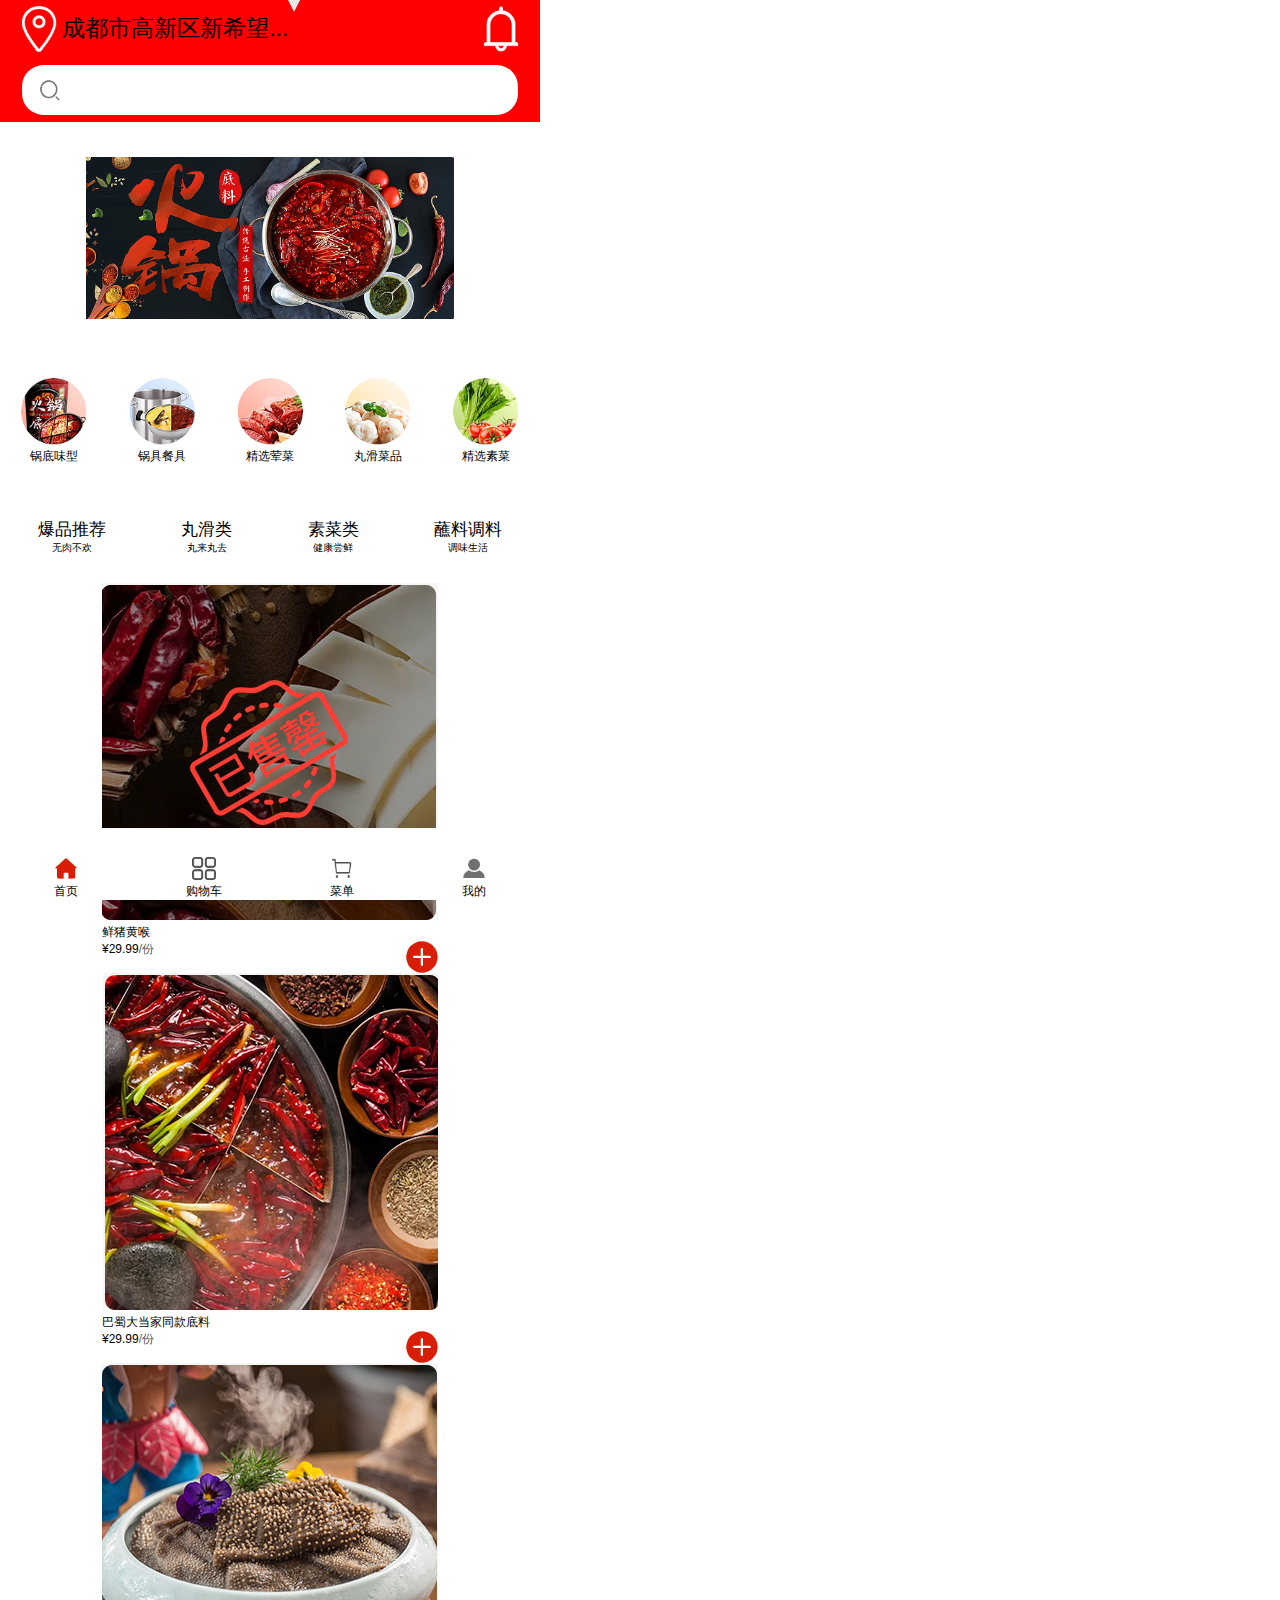
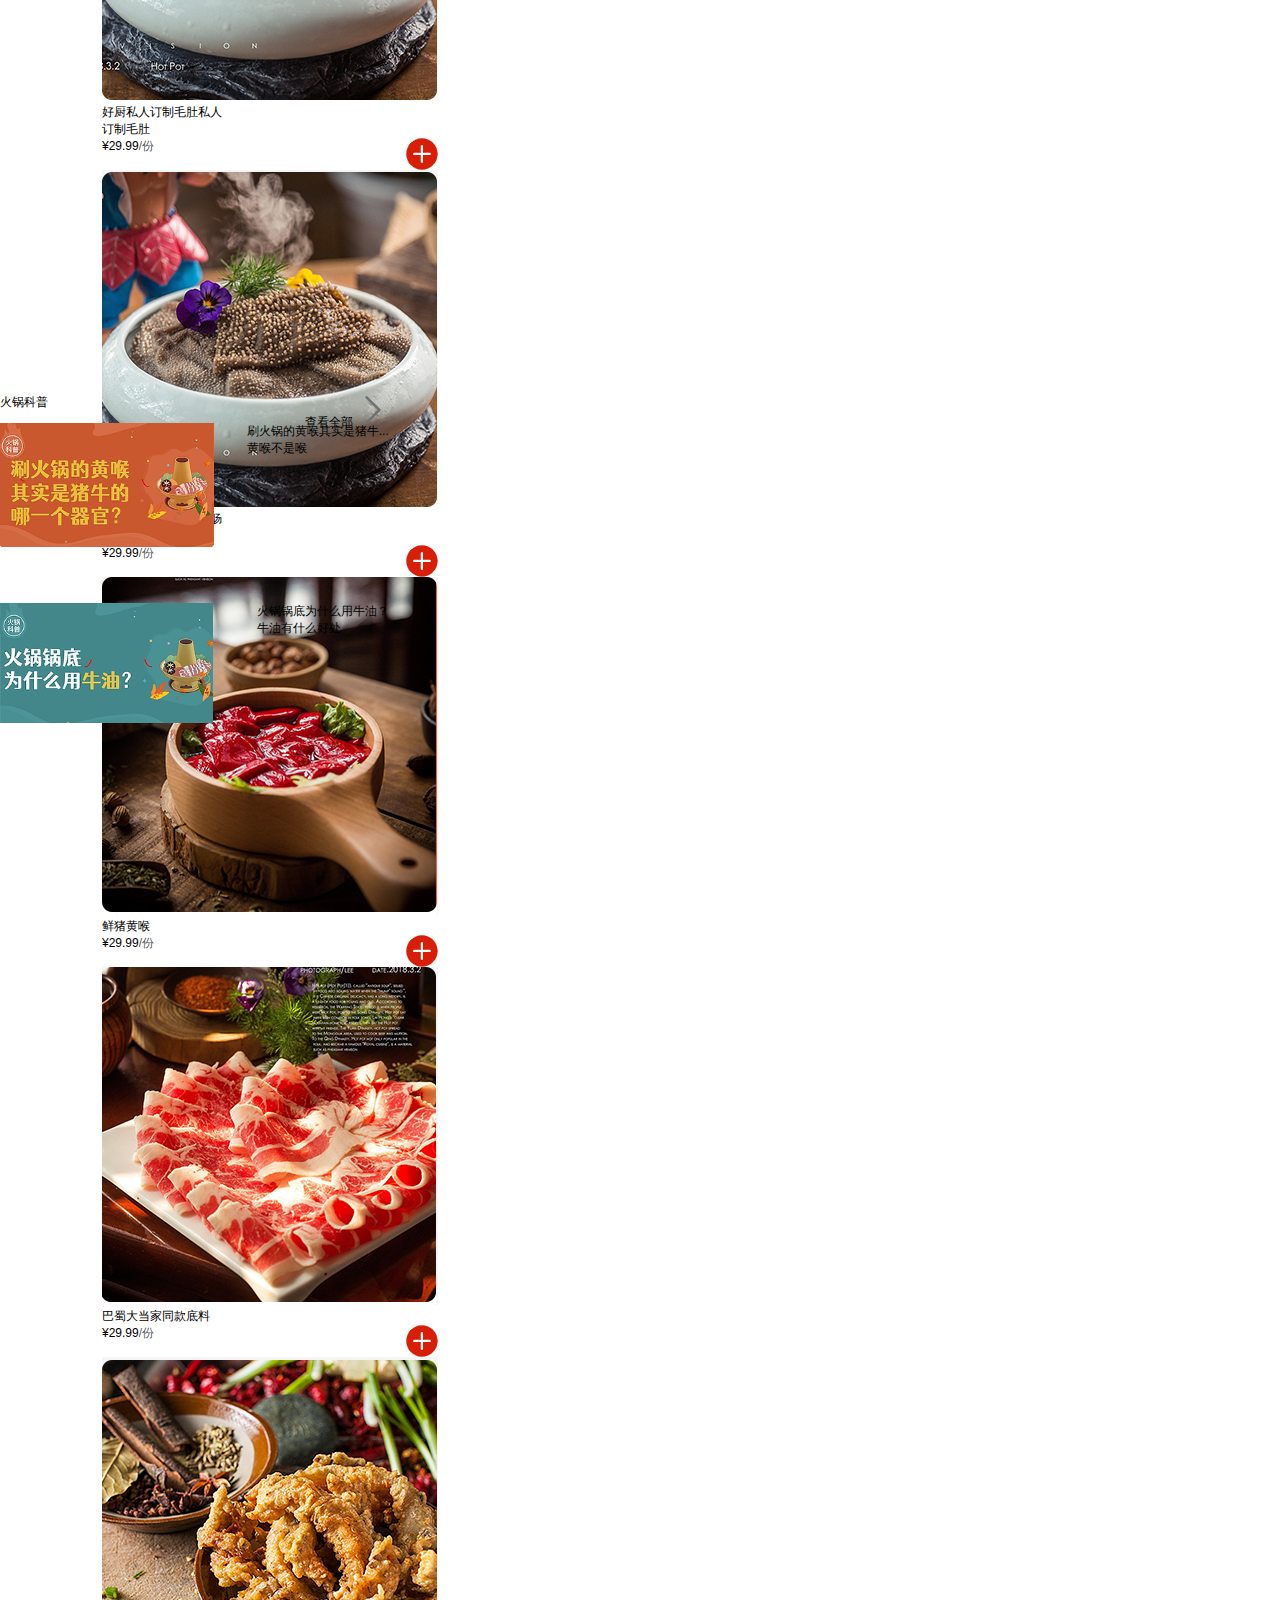
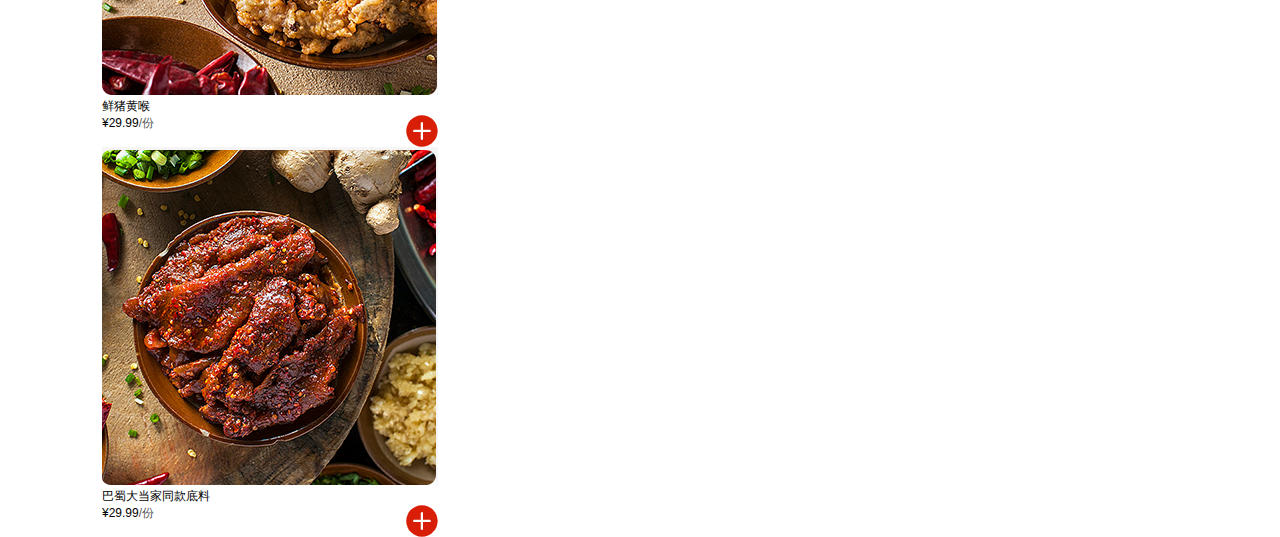
<file: index.html>
<!DOCTYPE html>
<html lang="en">
<head>
    <meta charset="UTF-8">
    <meta http-equiv="X-UA-Compatible" content="IE=edge">
    <!-- <meta name="viewport" content="width=device-width, initial-scale=1.0"> -->
    <title>首页</title>
    <link rel="stylesheet" href="page1.css">
    <!-- <script src="http://g.tbcdn.cn/mtb/lib-flexible/0.3.4/??flexible_css.js,flexible.js"></script> -->
    <script src="g.tbcdn.js"></script>
</head>
<body>
    <!-- <header>
        <div class="signal">
            <img class="signal-img1" src="images/diandian.png" alt="">
            <img class="signal-img2" src="images/wifi.png" alt="">
        </div>
        <div class="time">8:16PM</div>
        <div class="battery">
            <img src="images/bluetooth.png" alt="">
            50%
            <img src="images/elec.png" alt="">
        </div>
    </header> -->
    <!-- <div class="message">

    </div> -->
    <header class="message">
        <div class="left">
            <img src="images/place.png" alt="">
            <div class="placeName">
                成都市高新区新希望...
                <img src="images/dao.png" alt="">
            </div>
        </div>
        <div class="right">
            <img src="images/notice.png" alt="">
        </div>
    </header>
    <div class="search">
        <div class="searchbox">
            <img src="images/search.png" alt="">
        </div>
    </div>
    <div class="slider">
        <img src="images/huoguo.png" alt="">
    </div>
    <div class="navigator">
        <div>
            <img src="images/guodi.png" alt="">
            <br>
            锅底味型
        </div>
        <div>
            <img src="images/guoju.png" alt="">
            <br>
            锅具餐具
        </div>
        <div>
            <img src="images/huncai.png" alt="">
            <br>
            精选荤菜
        </div>
        <div>
            <img src="images/wanhua.png" alt="">
            <br>
            丸滑菜品
        </div>
        <div>
            <img src="images/sucai.png" alt="">
            <br>
            精选素菜
        </div>
    </div>
    <div class="recommend">
        <div class="child firstChild">
            <h2 class="h1">爆品推荐</h2>
            <div class="d1">无肉不欢</div>
        </div>
        <div class="child">
            <h2>丸滑类</h2>
            <div>丸来丸去</div>
        </div>
        <div class="child">
            <h2>素菜类</h2>
            <div>健康尝鲜</div>
        </div>
        <div class="child">
            <h2>蘸料调料</h2>
            <div>调味生活</div>
        </div>
    </div>
    <div class="content">
        <div>
            <img src="images/noleft.png" alt="">
            <div>鲜猪黄喉</div>
            <div class="price">
                ¥29.99<em>/份</em>
                <img src="images/plus.png" alt="">
            </div>
        </div>
        <div>
            <img src="images/gezi.png" alt="">
            <div>巴蜀大当家同款底料</div>
            <div class="price">
                ¥29.99<em>/份</em>
                <img src="images/plus.png" alt="">
            </div>
        </div>
        <div>
            <img src="images/maodu.png" alt="">
            <div>好厨私人订制毛肚私人<br>订制毛肚</div>
            <div class="price">
                ¥29.99<em>/份</em>
                <img src="images/plus.png" alt="">
            </div>
        </div>
        <div>
            <img src="images/maodu.png" alt="">
            <div>广味小香肠广味小香肠<br>广味小香肠</div>
            <div class="price">
                ¥29.99<em>/份</em>
                <img src="images/plus.png" alt="">
            </div>
        </div>
        <div>
            <img src="images/hong.png" alt="">
            <div>鲜猪黄喉</div>
            <div class="price">
                ¥29.99<em>/份</em>
                <img src="images/plus.png" alt="">
            </div>
        </div>
        <div>
            <img src="images/feiniu.png" alt="">
            <div>巴蜀大当家同款底料</div>
            <div class="price">
                ¥29.99<em>/份</em>
                <img src="images/plus.png" alt="">
            </div>
        </div>
        <div>
            <img src="images/surou.png" alt="">
            <div>鲜猪黄喉</div>
            <div class="price">
                ¥29.99<em>/份</em>
                <img src="images/plus.png" alt="">
            </div>
        </div>
        <div>
            <img src="images/latiao.png" alt="">
            <div>巴蜀大当家同款底料</div>
            <div class="price">
                ¥29.99<em>/份</em>
                <img src="images/plus.png" alt="">
            </div>
        </div>
    </div>
    <div class="kepu">
        <div class="head">
            <div class="head-left">火锅科普</div>
            <div class="head-right">
                查看全部
                <img src="images/youjian.png" alt="">
            </div>
        </div>
        <div class="question">
            <img class="qiguan" src="images/qiguan.png" alt="">
            <div>
                刷火锅的黄喉其实是猪牛...
                <br>
                黄喉不是喉
            </div>
        </div>
        <div class="question">
            <img class="niuyou" src="images/niuyou.png" alt="">
            <div>
                火锅锅底为什么用牛油？
                <br>
                牛油有什么好处
            </div>
        </div>
    </div>
    <footer>
        <div>
            <img src="images/shouye.png" alt="">
            <br>
            首页
        </div>
        <div>
            <img src="images/caidan.png" alt="">
            <br>
            购物车
        </div>
        <div>
            <img src="images/gwc.png" alt="">
            <br>
            菜单
        </div>
        <div>
            <img src="images/my.png" alt="">
            <br>
            我的
        </div>
    </footer>

</body>
</html>
</file>
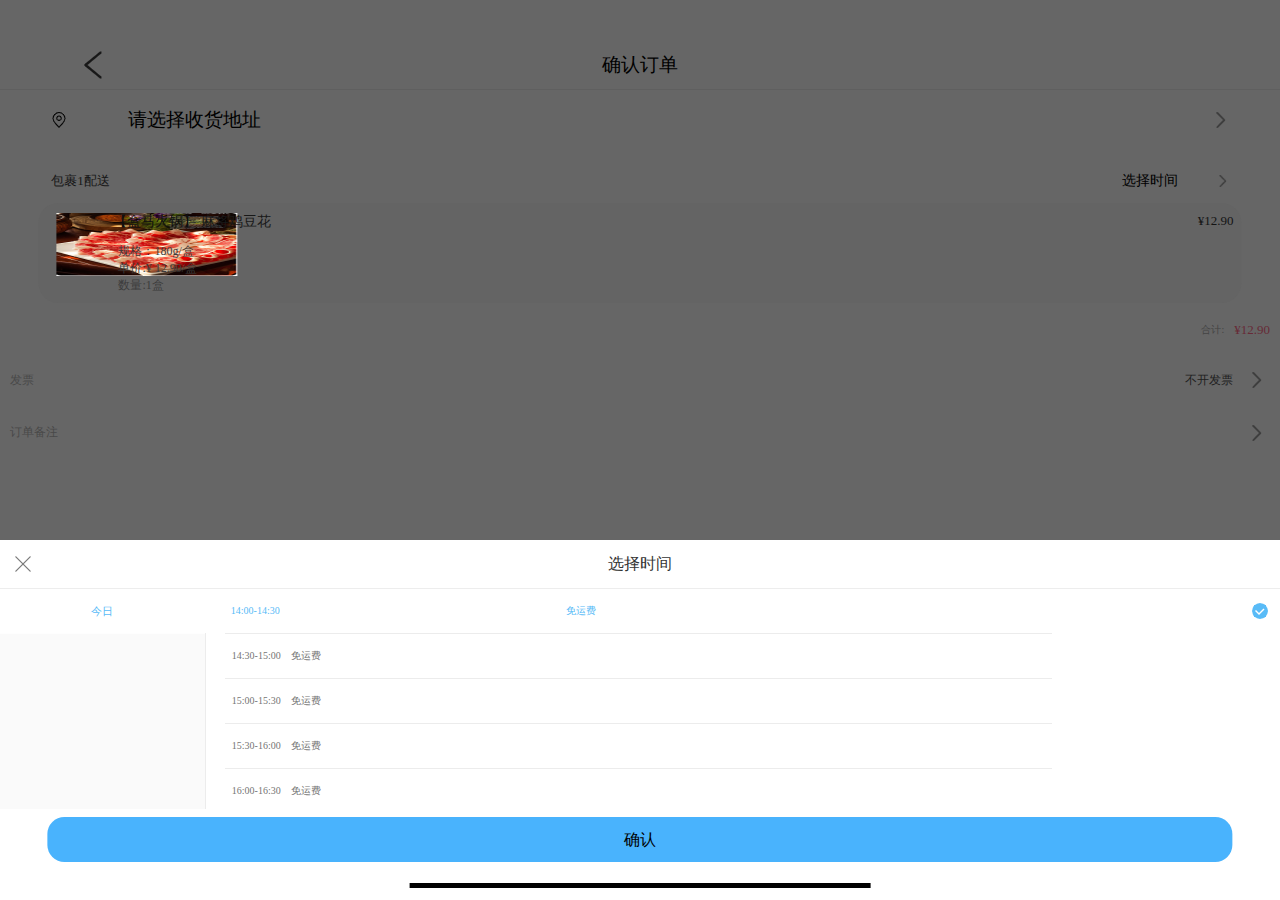
<file: dingdan.html>
<!DOCTYPE html>
<html lang="en">
<head>
    <meta charset="UTF-8">
    <meta http-equiv="X-UA-Compatible" content="IE=edge">
    <meta name="viewport" content="width=device-width, initial-scale=1.0, user-scalable=no,maximum-scale=1.0,minimum-scale=1.0">
    <title>Document</title>
    <link rel="stylesheet" href="dingdan.css">
</head>
<body>
    <!-- 头部 -->
    <header></header>

    <!-- 确认 -->
    <div class="queren">
        <img src="img5/zuojian.png" alt="">
        <span>确认订单</span>
    </div>

    <!-- 选择地址 -->
    <div class="dizhi">
        <img class="imleft" src="img5/didian.png" alt="">
        <span>请选择收货地址</span>
        <img class="imright" src="img5/youjian.png" alt="">
    </div>

    <!-- 配送 -->
    <div class="peisong">
        <div class="baoguo">
            <span class="one">包裹1配送</span>
            <span class="time">选择时间</span>
            <img src="img5/youjian.png" alt="">
        </div>
        <div class="hema">
            <img src="img5/juan.png" alt="">
            <span class="huo">【盒马火锅】</span>
            <span class="maj">麻将鸡豆花</span>
            <span class="shier">¥12.90</span>
            <span class="he">
                规格：180g/盒<br>
                单价:¥ 12.90/盒<br>
                数量:1盒
            </span>
        </div>
        <div class="total">
            <span class="heji">合计:</span>
            <span class="money">¥12.90</span>
        </div>
    </div>

    <!-- 发票 -->
    <div class="fapiao">
        <span class="fa">发票</span>
        <div class="fpRight">
            <span>不开发票</span>
            <img src="img5/youjian.png" alt="">
        </div>
    </div>

    <!-- 订单备注 -->
    <div class="beizhu">
        <span>订单备注</span>
        <img src="img5/youjian.png" alt="">
    </div>

    <!-- 空白区域 -->
    <div class="shadow"></div>

    <!-- 时间标题 -->
    <div class="timi">
        <img src="img5/cha.png" alt="">
        <span>选择时间</span>
    </div>

    <!-- 费用 -->
    <div class="mian">
        <div class="today">
            <div>
                <span>今日</span>
            </div>
        </div>
        <div class="num1">
            <div>
                <span class="first one">14:00-14:30</span>
                <span class="first two">免运费</span>
            </div>
            <img src="img5/gou.png" alt="">
        </div>
        <div class="yunfei">
            <div class="xiawu num2">
                <span class="wu">14:30-15:00</span>
                <span class="mi">免运费</span>
            </div>
            <div class="xiawu num2">
                <span class="wu">15:00-15:30</span>
                <span class="mi">免运费</span>
            </div>
            <div class="xiawu num2">
                <span class="wu">15:30-16:00</span>
                <span class="mi">免运费</span>
            </div>
            <div class="xiawu num2">
                <span class="wu">16:00-16:30</span>
                <span class="mi">免运费</span>
            </div>
        </div>
    </div>

    <!-- 尾部 -->
    <footer>
        <div class="ok">确认</div>
        <div class="heng"></div>
    </footer>
</body>
</html>
</file>
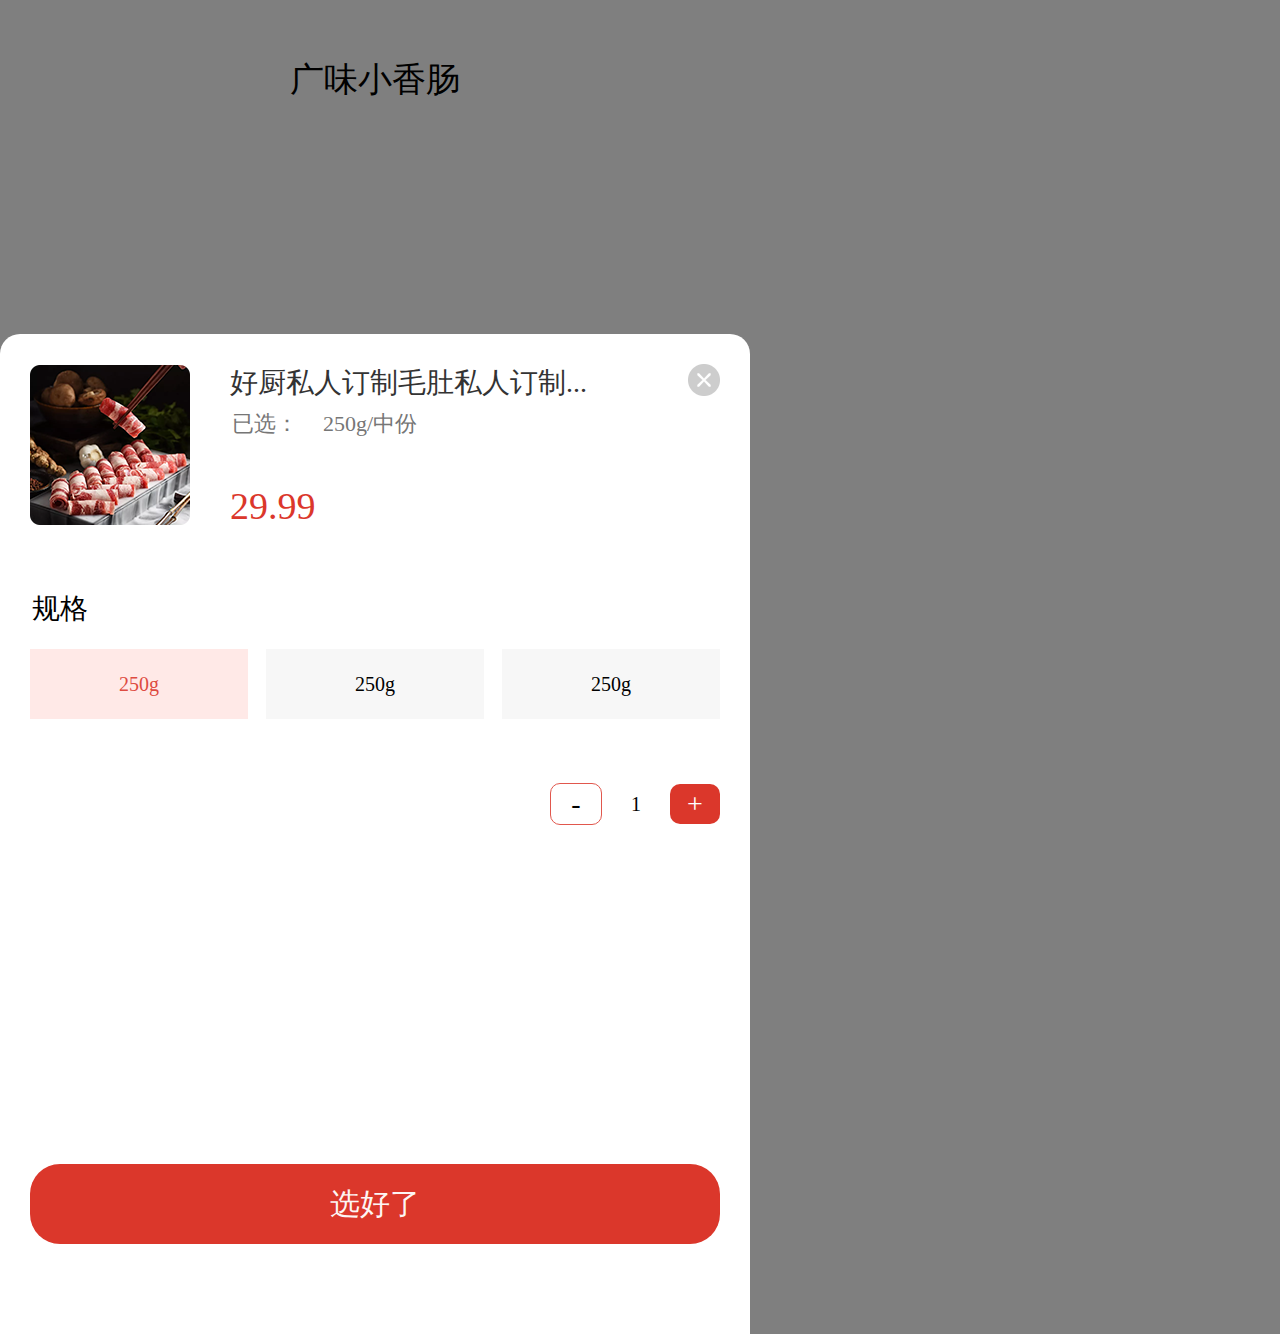
<file: page11.html>
<!DOCTYPE html>
<html lang="en">
<head>
    <meta charset="UTF-8">
    <meta http-equiv="X-UA-Compatible" content="IE=edge">
    <!-- <meta name="viewport" content="width=device-width, initial-scale=1.0"> -->
    <title>Document</title>
    <script src="http://g.tbcdn.cn/mtb/lib-flexible/0.3.4/??flexible_css.js,flexible.js"></script>
    <link rel="stylesheet" href="page11.css">
</head>
<body>
    <div class="head"></div>
    <header>
        <div>广味小香肠</div>
    </header>
    <div class="background">

    </div>
    <div class="content">
        <div class="haochu">
            <img class="juan" src="images/juan.png" alt="">
            <span class="siren">好厨私人订制毛肚私人订制...</span>
            <img class="cha" src="images/cha.png" alt="">
            <span class="yixuan">已选：</span>
            <span class="zhong">250g/中份</span>
            <div class="three">29.99</div>
        </div>
        <div class="guige">规格</div>
        <div class="kg">
            <span class="first">250g</span>
            <span class="second">250g</span>
            <span class="third">250g</span>
        </div>
        <div class="one">
            <span class="jian">-</span>
            <span class="yi">1</span>
            <span class="plus">+</span>
        </div>
        <div class="xuanhao">选好了</div>
    </div>
</body>
</html>
</file>
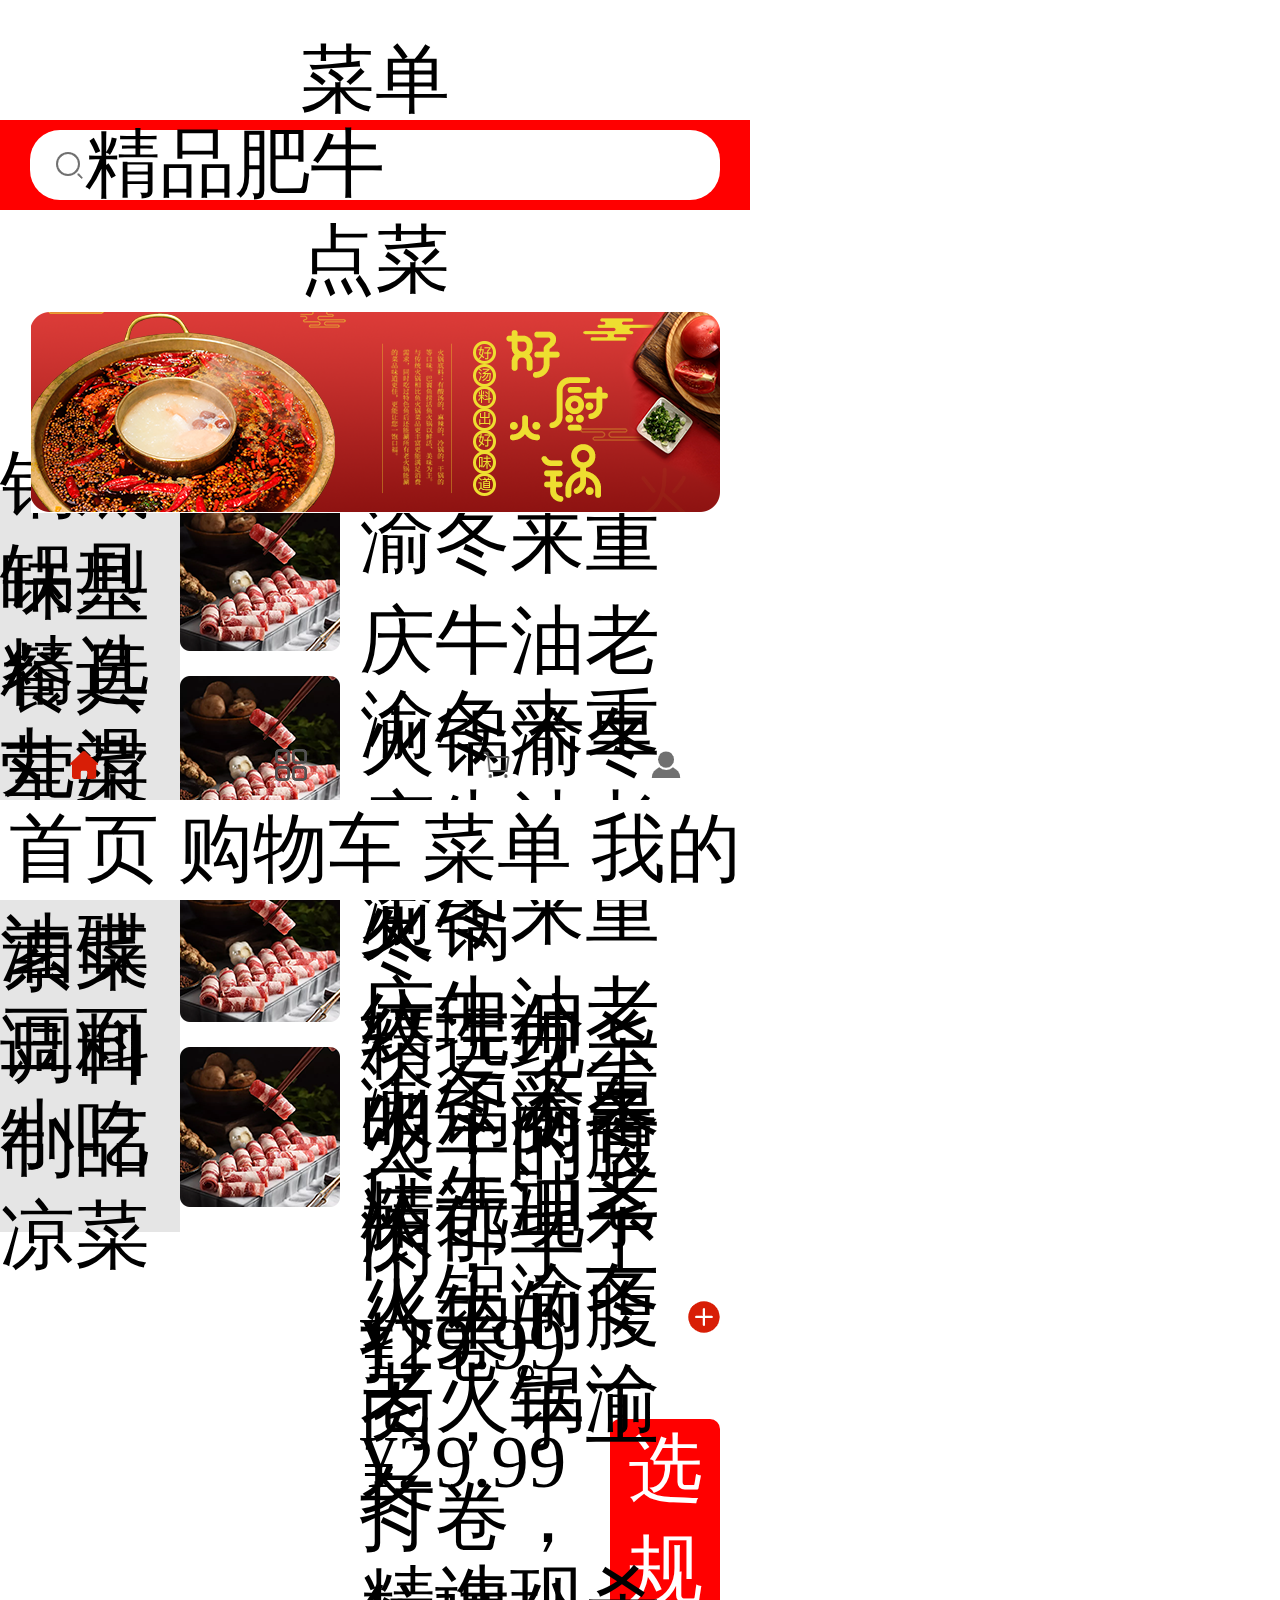
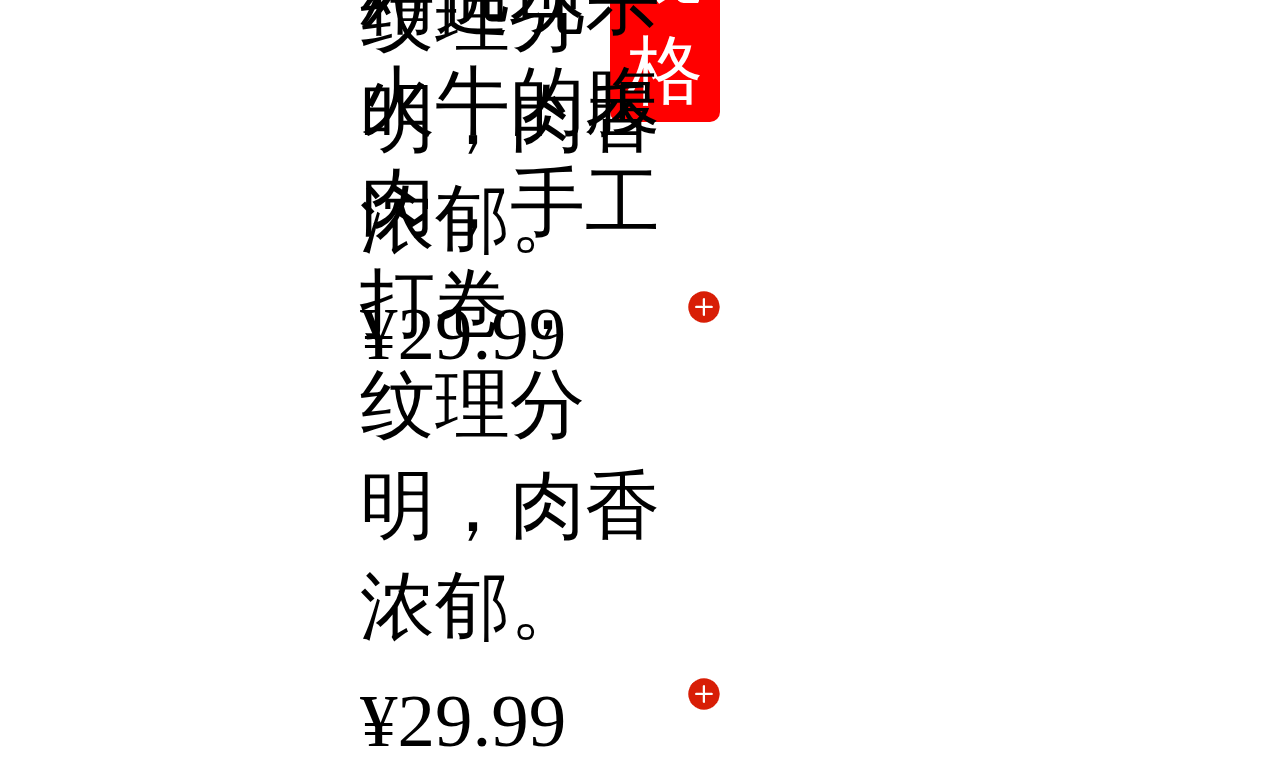
<file: page2.html>
<!DOCTYPE html>
<html lang="en">
<head>
    <meta charset="UTF-8">
    <meta http-equiv="X-UA-Compatible" content="IE=edge">
    <!-- <meta name="viewport" content="width=device-width, initial-scale=1.0"> -->
    <title>Document</title>
    <link rel="stylesheet" href="page2.css">
    <script src="http://g.tbcdn.cn/mtb/lib-flexible/0.3.4/??flexible_css.js,flexible.js"></script>
</head>
<body>
    <div class="head"></div>
    <header>
        <div class="caidan">菜单</div>
    </header>
    <div class="search">
        <div class="searchbox">
            <img src="images/search.png" alt="">
            精品肥牛
        </div>
    </div>
    <div class="slider">
        <div class="choose">
            点菜 
        </div>
        <img src="images/haohuo.png" alt="">
    </div>
    <div class="list">
        <div>锅底味型</div>
        <div>锅具餐具</div>
        <div>精选荤菜</div>
        <div>丸滑菜品</div>
        <div>精选素菜</div>
        <div>油碟调料</div>
        <div>豆面制品</div>
        <div>小吃凉菜</div>
    </div>
    <div class="content">
        <div class="child first">
            <img src="images/juan.png" alt="">
            <p>渝冬来重庆牛油老火锅渝冬<br>老火锅渝冬</p>
            <p>精选现杀火牛的腹肉，手工打卷。</p>
            <div class="add">
                ¥29.99
                <div>选规格</div>
            </div>
        </div>
        <div class="child">
            <img src="images/juan.png" alt="">
            <p>渝冬来重庆牛油老火锅</p>
            <p>纹理分明，肉香浓郁</p>
            <div class="add">
                ¥29.99
                <img src="images/plus.png" alt="">
            </div>
        </div>
        <div class="child">
            <img src="images/juan.png" alt="">
            <p>渝冬来重庆牛油老火锅渝冬</p>
            <p>精选现杀火牛的腹肉，手工打卷，<br>纹理分明，肉香浓郁。</p>
            <div class="add">
                ¥29.99
                <img src="images/plus.png" alt="">
            </div>
        </div>
        <div class="child">
            <img src="images/juan.png" alt="">
            <p>渝冬来重庆牛油老火锅渝冬<br>老火锅渝冬</p>
            <p>精选现杀火牛的腹肉，手工打卷，<br>纹理分明，肉香浓郁。</p>
            <div class="add">
                ¥29.99
                <img src="images/plus.png" alt="">
            </div>
        </div>
    </div>
    <footer>
        <div>
            <img src="images/shouye.png" alt="">
            <br>
            首页
        </div>
        <div>
            <img src="images/caidan.png" alt="">
            <br>
            购物车
        </div>
        <div>
            <img src="images/gwc.png" alt="">
            <br>
            菜单
        </div>
        <div>
            <img src="images/my.png" alt="">
            <br>
            我的
        </div>
    </footer>
</body>
</html>
</file>
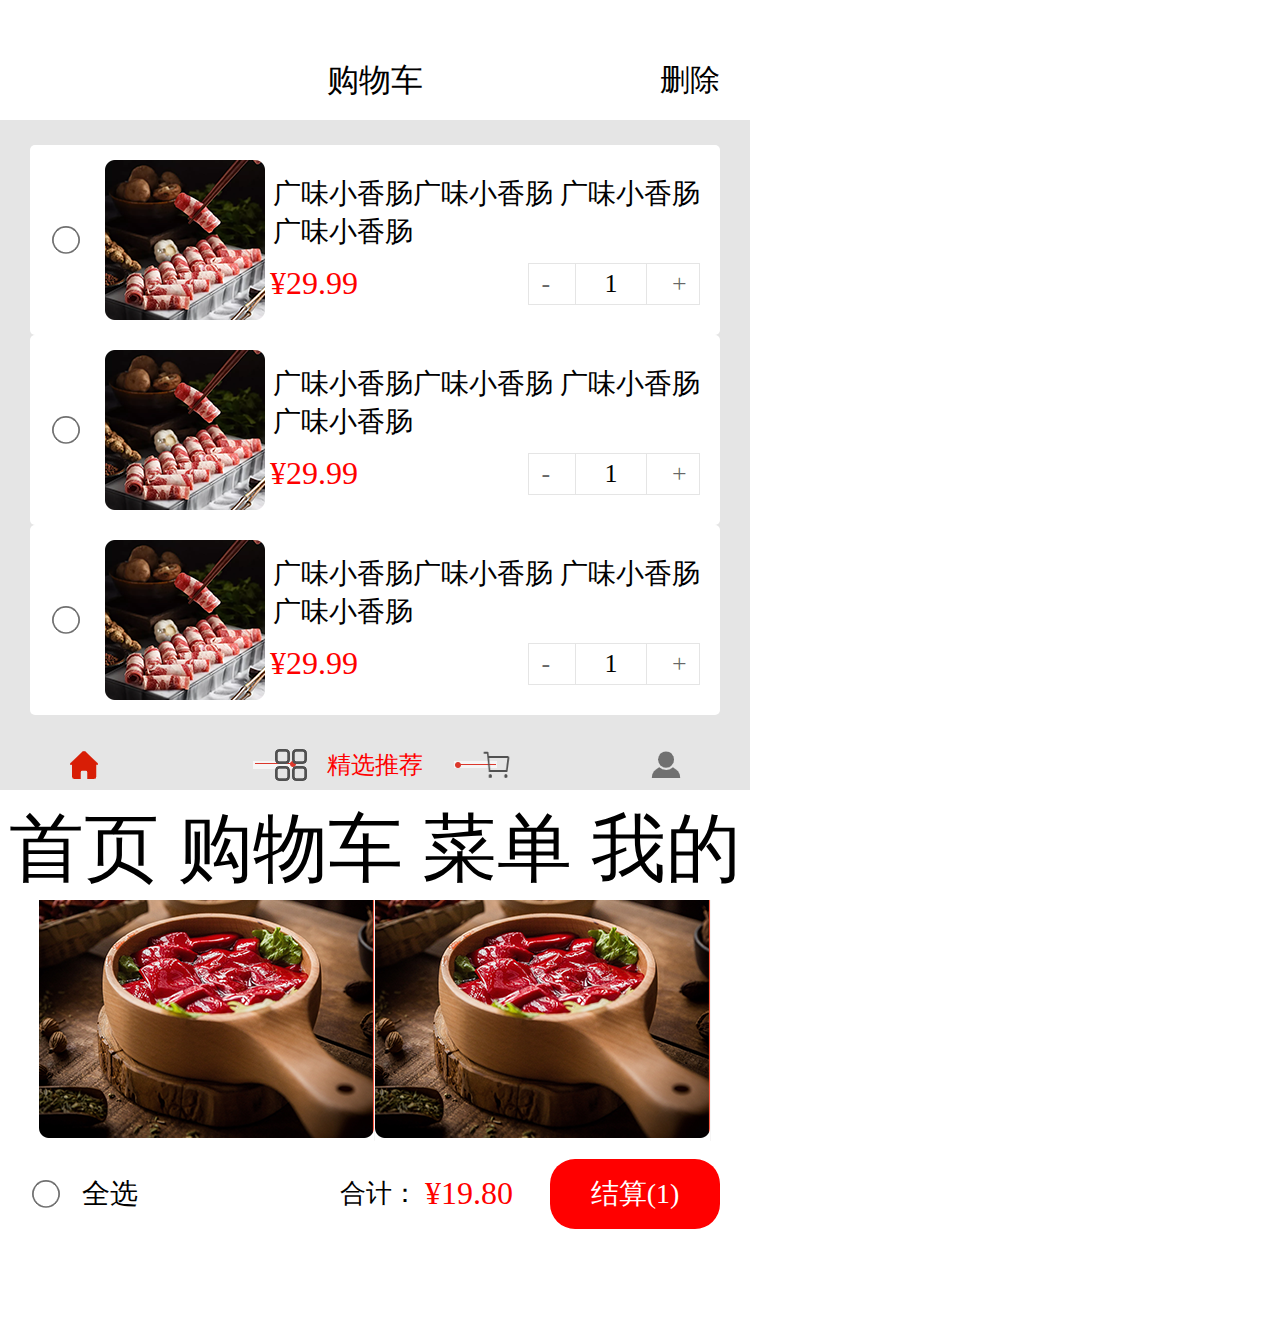
<file: page3.html>
<!DOCTYPE html>
<html lang="en">
<head>
    <meta charset="UTF-8">
    <meta http-equiv="X-UA-Compatible" content="IE=edge">
    <!-- <meta name="viewport" content="width=device-width, initial-scale=1.0"> -->
    <title>Document</title>
    <script src="http://g.tbcdn.cn/mtb/lib-flexible/0.3.4/??flexible_css.js,flexible.js"></script>
    <link rel="stylesheet" href="page3.css">
</head>
<body>
    <div class="head"></div>
    <header>
        <div class="cart">购物车</div>
        <div class="delete">删除</div>
    </header>
    <div class="list">
        <div class="lchild">
            <img class="circle" src="images/circle.png" alt="">
            <img class="juan" src="images/juan.png" alt="">
            <p>广味小香肠广味小香肠 广味小香肠<br>广味小香肠</p>
            <div class="price">
                <span class="value">¥29.99</span>
                <span class="number">
                    <span>-</span>
                    <span class="one">1</span>
                    <span>+</span>
                </span>
            </div>
        </div>
        <div class="lchild">
            <img class="circle" src="images/circle.png" alt="">
            <img class="juan" src="images/juan.png" alt="">
            <p>广味小香肠广味小香肠 广味小香肠<br>广味小香肠</p>
            <div class="price">
                <span class="value">¥29.99</span>
                <span class="number">
                    <span>-</span>
                    <span class="one">1</span>
                    <span>+</span>
                </span>
            </div>
        </div>
        <div class="lchild">
            <img class="circle" src="images/circle.png" alt="">
            <img class="juan" src="images/juan.png" alt="">
            <p>广味小香肠广味小香肠 广味小香肠<br>广味小香肠</p>
            <div class="price">
                <span class="value">¥29.99</span>
                <span class="number">
                    <span>-</span>
                    <span class="one">1</span>
                    <span>+</span>
                </span>
            </div>
        </div>
    </div>
    <div class="logo">
        <div class="point">
            <img src="images/one.png" alt="">
        </div>
        <div class="tuijian">精选推荐</div>
        <div class="point">
            <img src="images/two.png" alt="">
        </div>
    </div>
    <div class="total">
        <img class="hong" src="images/hong.png" alt="">
        <img class="hong" src="images/hong.png" alt="">
        <div class="bottom">
            <div class="bLeft">
                <img class="cir" src="images/circle.png" alt="">
                <span class="quan">全选</span>
            </div>
            <div class="bRight">
                <span class="heji">合计：</span>
                <span class="number">¥19.80</span>
                <span class="jie">结算(1)</span>
            </div>
        </div>
    </div>
    <footer>
        <div>
            <img src="images/shouye.png" alt="">
            <br>
            首页
        </div>
        <div>
            <img src="images/caidan.png" alt="">
            <br>
            购物车
        </div>
        <div>
            <img src="images/gwc.png" alt="">
            <br>
            菜单
        </div>
        <div>
            <img src="images/my.png" alt="">
            <br>
            我的
        </div>
    </footer>
</body>
</html>
</file>
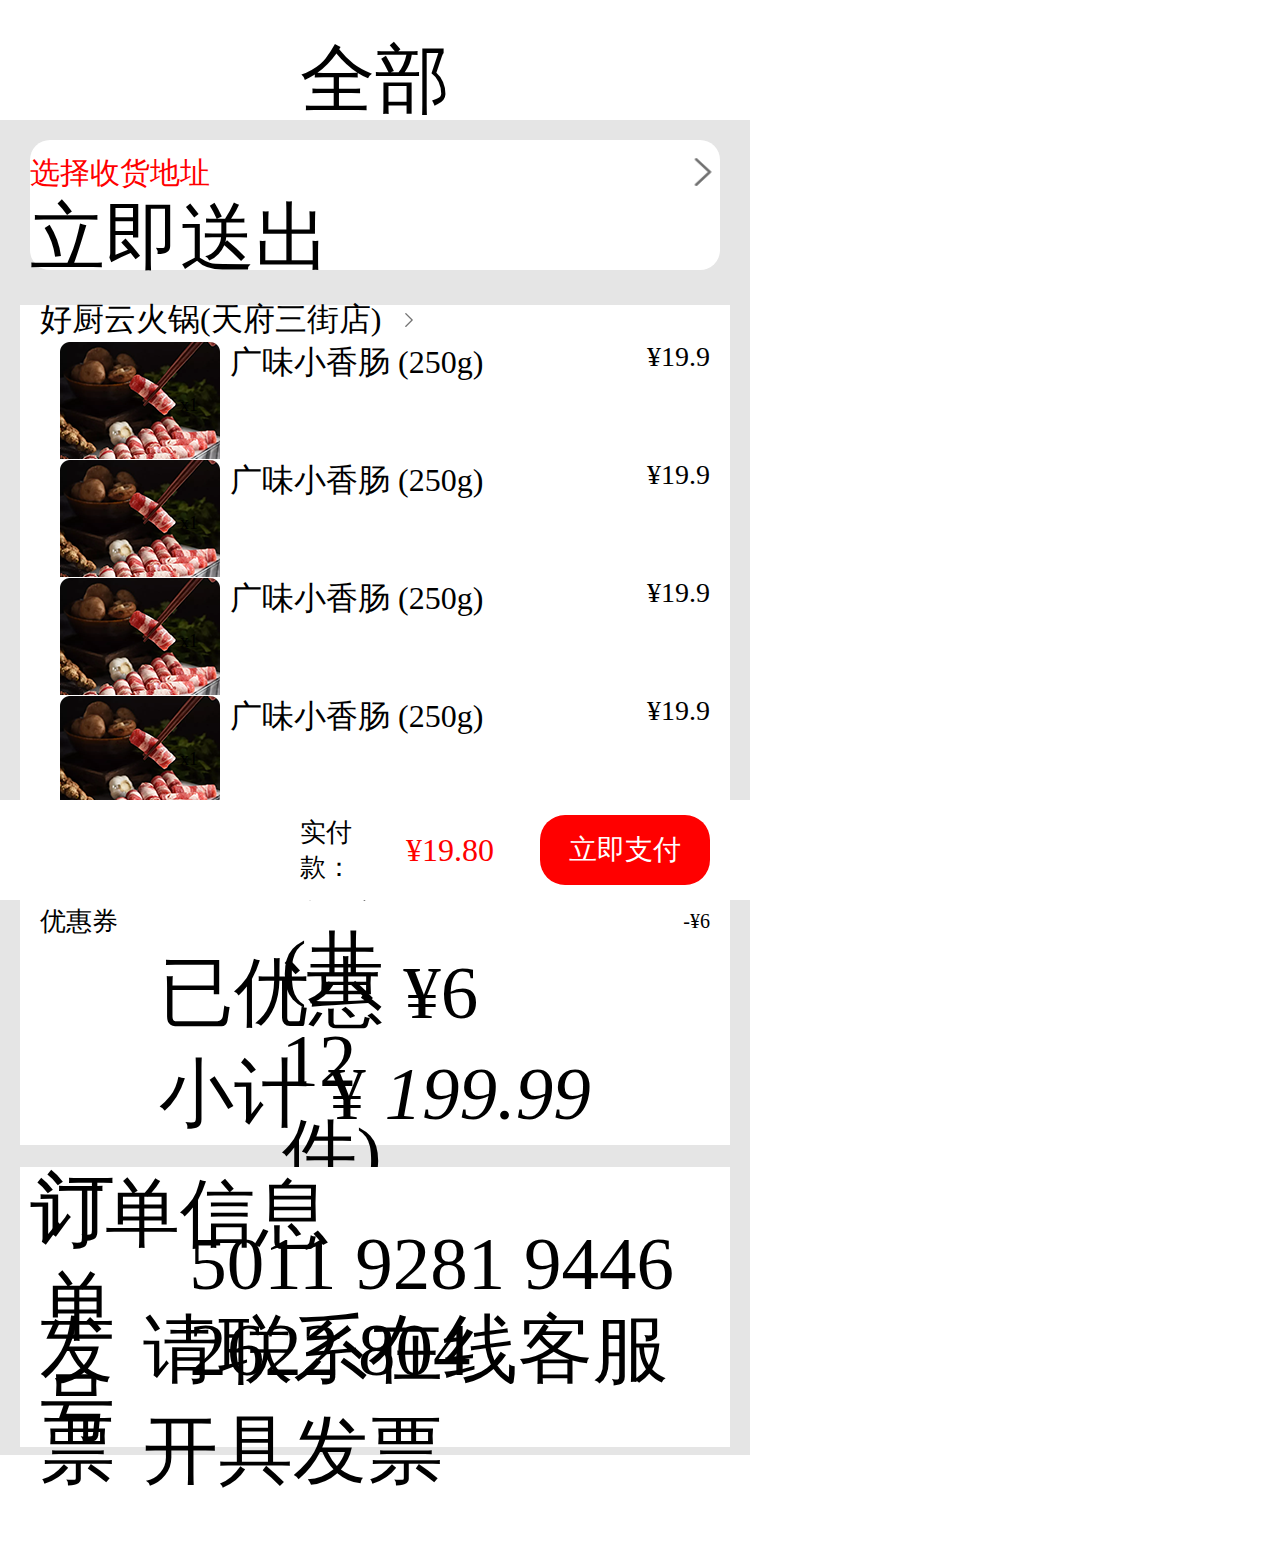
<file: page31.html>
<!DOCTYPE html>
<html lang="en">
<head>
    <meta charset="UTF-8">
    <meta http-equiv="X-UA-Compatible" content="IE=edge">
    <title>Document</title>
    <link rel="stylesheet" href="page31Phone.css">
    
    <!-- 适配不同屏幕的解决方案 -->
    <script src="http://g.tbcdn.cn/mtb/lib-flexible/0.3.4/??flexible_css.js,flexible.js"></script>
</head>
<body>
    <!-- 头部 -->
    <div class="head"></div>
    <!-- 头部 -->

    <!-- 全部 -->
    <header>
        <div class="col-12">全部</div>
    </header>
    <!-- 全部 -->

    <!-- 收货地址 -->
    <div class="address">
        <div class="content">
            <div class="choose">选择收货地址</div>
            <div class="youjian">
                <img src="images/youjian.png" alt="">
            </div>
            <div class="now">立即送出</div>
        </div>
    </div>
    <!-- 收货地址 -->

    <!-- 详细菜品目录 -->
    <div class="detailed">
        <div class="lists">
            <div class="shop">
                <div class="name">好厨云火锅(天府三街店)</div>
                <img src="images/youjian.png" alt="">
            </div>
            <div class="xchang">
                <div class="tiaomu">
                    <img class="juan" src="images/juan.png" alt="">
                    <div class="guang">
                        <p class="xiao">广味小香肠   (250g)</p>
                        <p class="qian">¥19.9</p>
                    </div>
                    <p class="beishu">x1</p>
                </div>
                <div class="tiaomu">
                    <img class="juan" src="images/juan.png" alt="">
                    <div class="guang">
                        <p class="xiao">广味小香肠   (250g)</p>
                        <p class="qian">¥19.9</p>
                    </div>
                    <p class="beishu">x1</p>
                </div>
                <div class="tiaomu">
                    <img class="juan" src="images/juan.png" alt="">
                    <div class="guang">
                        <p class="xiao">广味小香肠   (250g)</p>
                        <p class="qian">¥19.9</p>
                    </div>
                    <p class="beishu">x1</p>
                </div>
                <div class="tiaomu">
                    <img class="juan" src="images/juan.png" alt="">
                    <div class="guang">
                        <p class="xiao">广味小香肠   (250g)</p>
                        <p class="qian">¥19.9</p>
                    </div>
                    <p class="beishu">x1</p>
                </div>
                <div class="zhankai">
                    <span>展开(共12件)</span>
                    <img src="images/xiajian.png" alt="">
                </div>
                <div class="feiquan">
                    <div class="pei">
                        <span class="sp1">配送费</span>
                        <span class="sp2">¥6</span>
                    </div>
                    <div class="you">
                        <span class="sp1">优惠券</span>
                        <span class="sp2">-¥6</span>
                    </div>
                </div>
            </div>
            <div class="paied">
                <div class="youhui">
                    <span class="yijin">已优惠</span>
                    <span class="jine">¥6</span>
                </div>
                <div class="total">
                    <span class="xiaoji">小计</span>
                    <span class="price">
                        ¥
                        <em>199.99</em>
                    </span>
                </div>
            </div>
        </div>
    </div>
    <!-- 详细菜品目录 -->

    <!-- 订单信息 -->
    <div class="ddan">
        <div class="context">
            <div class="xinxi">
                订单信息
            </div>
            <div class="hao">
                <div class="danhao">订单号</div>
                <div class="num">5011 9281 9446 2622 804</div>
            </div>
            <div class="fapiao">
                <div class="fa">发票</div>
                <div class="contact">请联系在线客服开具发票</div>
            </div>
        </div>
        <!-- <div class="xinxi">
            订单信息
        </div>
        <div class="hao">
            <span class="danhao">订单号</span>
            <span class="num">5011 9281 9446 2622 804</span>
        </div>
        <div class="fapiao">
            <span class="fa">发票</span>
            <span class="contact">请联系在线客服开具发票</span>
        </div> -->
    </div>
    <!-- 订单信息 -->

    <!-- 尾部 -->
    <footer>
        <div class="pay">
            <span class="heji">实付款：</span>
            <span class="number">¥19.80</span>
            <span class="jie">立即支付</span>
        </div>
    </footer>
    <!-- 尾部 -->
</body>
</html>
</file>
<file: page1.css>
*{
    margin: 0;
    padding: 0;
}
html{
    font-size: 75px;
}
body{
    width: 10rem;
    height: 46.106667rem;
}
h2{
    font-size: .16rem;
}
/* header{
    width: 10rem;
    height: .533333rem;
    background: red;
    display: flex;
    flex-direction: row;
    justify-content: space-around;
    line-height: .533333rem;
}
header .signal{
    height: .533333rem;
    line-height: .533333rem;
    display: flex;
    flex-direction: row;
    justify-content: space-around;
    align-items: center;
}
header .signal .signal-img1{
    float: left;
    height: .213333rem;
}
header .signal .signal-img2{
    float: right;
    height: .213333rem;
}
header .battery{
    height: .533333rem;
    display: flex;
    flex-direction: row;
    justify-content: space-around;
    align-items: center;
} */
.message{
    width: 10rem;
    height: 1.066667rem;
    background: red;
    line-height: 1.066667rem;
}
.message .left{
    float: left;
    margin-left: 3%;
    font-size: .426667rem;
    display: flex;
    align-items: center;
}
.message .left img{
    float: left;
    width: .853333rem;
    height: .853333rem;
}
.message .left .placeName{
    float: right;
}
.left .placeName img{
    float: right;
    width: .213333rem;
    height: .213333rem;
}
.message .right{
    height: 1.066667rem;
    float: right;
    margin-right: 3%;
    display: flex;
    align-items: center;
}
.message .right img{
    width: .853333rem;
    height: .853333rem;
}
.search{
    width: 10rem;
    height: 1.2rem;
    background: red;
    display: flex;
    align-items: center;
}
.search .searchbox{
    width: 92%;
    height: .933333rem;
    background: #fff;
    margin-left: auto;
    margin-right: auto;
    vertical-align: middle;
    border-radius: .4rem;
    display: flex;
    align-items: center;
}
.search .searchbox img{
    width: .426667rem;
    height: .426667rem;
    margin-left: .306667rem;
}
.slider{
    width: 10rem;
    height: 4.266667rem;
    display: flex;
    justify-content: center;
    align-items: center;
}
.slider img{
    width: 6.813333rem;
    height: 3rem;
}
.navigator{
    width: 10rem;
    height: 2.533333rem;
    display: flex;
    justify-content: space-around;
    align-items: center;
}
.navigator div{
    text-align: center;
}
.navigator img{
    width: 1.24rem;
    height: 1.24rem;
}

.recommend{
    width: 10rem;
    height: 1.733333rem;
    display: flex;
    justify-content: space-around;
    align-items: center;
}
.recommend .child{
    text-align: center;
}
.recommend .child div{
    font-size: .186667rem;
}
.recommend .child h2{
    font-size: .32rem;
}
.recommend .firstChlid .h1{
    color: red;
}
.recommend #firstChlid .d1{
    color: #fff;
    background: red;
    border-radius: 10%;
}
.content{
    width: 10rem;
    height: 26.133333rem;
    background: rgba(255,255,255,0.6);
    display: flex;
    justify-content: space-around;
    flex-wrap: wrap;
    align-items: center;
}
.content>img{
    width: 4.48rem;
    height: 4.506667rem;
}
.content .price img{
    float: right;
}
.content .price em{
    color: rgba(0,0,0,0.7);
}
.kepu{
    width: 10rem;
    width: 7.2rem;
    display: flex;
    flex-wrap: wrap;
    align-items: flex-start;
}
.kepu .head{
    width: 10rem;
    height: .533333rem;
}
.head .head-left{
    float: left;
}
.head .head-right{
    float: right;
}
.kepu .question{
    width: 10rem;
    height: 3.333333rem;
}
.question img{
    float: left;
}
.question .qiguan{
    width: 3.96rem;
    height: 2.293333rem;
}
.question .niuyou{
    width: 3.946667rem;
    height: 2.226667rem;
}
.question div{
    float: right;
}
footer{
    width: 10rem;
    height: 1.333333rem;
    position: fixed;
    bottom: 0%;
    display: flex;
    justify-content: space-around;
    align-items: flex-end;
    background: #fff;
}
footer div{
    text-align: center;
}
footer img{
    width: .426667rem;
    height: .426667rem;
}
</file>
<file: dingdan.css>
*{
    margin: 0;
    padding: 0;
    list-style: none;
}

/* 头部 */
header{
    width: 100%;
    height: 40px;
    background: #666;
}

/* 确认 */
.queren{
    width: 100%;
    height: 50px;
    background: #666;
    position: relative;
    line-height: 50px;
    box-sizing: border-box;
    border-bottom: 1px solid #5f5f5f;
}
.queren img{
    width: 32px;
    height: 32px;
    position: absolute;
    left: 6%;
    top: 50%;
    transform: translateY(-50%);
}
.queren span{
    position: absolute;
    left: 50%;
    top: 50%;
    transform: translate(-50%,-50%);
    font-size: 19px;
}

/* 选择地址 */
.dizhi{
    width: 100%;
    height: 60px;
    background: #666;
    position: relative;
}
.dizhi .imleft{
    width: 16px;
    height: 16px;
    position: absolute;
    left: 4%;
    top: 50%;
    transform: translateY(-50%);
}
.dizhi span{
    position: absolute;
    left: 10%;
    top: 50%;
    transform: translateY(-50%);
    font-size: 19px;
}
.dizhi .imright{
    width: 16px;
    height: 16px;
    position: absolute;
    right: 4%;
    top: 50%;
    transform: translateY(-50%);
}

/* 配送 */
.peisong{
    width: 100%;
    height: 205px;
    background: #666;
    position: relative;
}
.peisong .baoguo{
    width: 100%;
    height: 12px;
    position: absolute;
    top: 25px;
}
.baoguo .one{
    position: absolute;
    left: 4%;
    top: 50%;
    transform: translateY(-50%);
    font-size: 13px;
    color: #171717;
}
.baoguo .time{
    position: absolute;
    right: 8%;
    top: 50%;
    transform: translateY(-50%);
    font-size: 14px;
}
.baoguo img{
    width: 12px;
    height: 12px;
    position: absolute;
    right: 4%;
    top: 50%;
    transform: translateY(-50%);
}
.peisong .hema{
    width: 94%;
    height: 100px;
    position: absolute;
    left: 50%;
    top: 50%;
    transform: translate(-50%,-50%);
    background: #646464;
    border-radius: 20px;
}
.hema img{
    width: 15%;
    height: 63px;
    position: absolute;
    top: 10px;
    left: 1.5%;
}
.hema .huo{
    position: absolute;
    top: 10px;
    left: 75px;
    font-size: 14px;
    color: #101010;
}
.hema .maj{
    position: absolute;
    top: 10px;
    left: 163px;
    font-size: 14px;
    color: #181818;
}
.hema .shier{
    position: absolute;
    top: 10px;
    right: 8px;
    font-size: 13px;
    color: #141414;
}
.hema .he{
    position: absolute;
    top: 40px;
    left: 80px;
    font-size: 12px;
    color: #3c3c3c;
}
.peisong .total{
    width: 100%;
    height: 14px;
    position: absolute;
    bottom: 18px;
    display: flex;
    justify-content: flex-end;
    align-items: center;
}
.total .heji{
    font-size: 10px;
    color: #444;
    float: right;
    margin-right: 10px;
}
.total .money{
    font-size: 13px;
    color: #672b37;
    float: right;
    margin-right: 10px;
}

/* 发票 */
.fapiao{
    width: 100%;
    height: 50px;
    display: flex;
    justify-content: space-between;
    align-items: center;
    background: #666;
}
.fapiao .fa{
    margin-left: 10px;
    font-size: 12px;
    color: #494949;
}
.fapiao .fpRight{
    width: 80px;
    margin-right: 15px;
    display: flex;
    justify-content: space-between;
    align-items: center;
}
.fpRight span{
    font-size: 12px;
    color: #202020;
}
.fpRight img{
    height: 16px;
    width: 16px;
}

/* 订单备注 */
.beizhu{
    width: 100%;
    height: 55px;
    background: #666;
    display: flex;
    justify-content: space-between;
    align-items: center;
}
.beizhu span{
    margin-left: 10px;
    color: #494949;
    font-size: 12px;
}
.beizhu img{
    margin-right: 15px;
}

/* 空白区域 */
.shadow{
    width: 100%;
    height: 80px;
    background: #666;
}

/* 时间标题 */
.timi{
    width: 100%;
    height: 49px;
    position: relative;
    box-sizing: border-box;
    border-bottom: 1px solid #ededed;
}
.timi img{
    width: 16px;
    height: 16px;
    position: absolute;
    left: 15px;
    top: 50%;
    transform: translateY(-50%);
}
.timi span{
    font-size: 16px;
    color: #333;
    position: absolute;
    left: 50%;
    top: 50%;
    transform: translate(-50%,-50%);
}

/* 费用 */
.mian{
    width: 100%;
    height: 220px;
    background: #fff;
}
.mian .today{
    width: 16%;
    height: 220px;
    float: left;
    position: relative;
    background: #fafafa;
}
.today div{
    width: 100%;
    height: 45px;
    position: absolute;
    top: 0;
    background: #fff;
    box-sizing: border-box;
    border-bottom: 1px solid #fefefe;
    z-index: 100;
    display: flex;
    justify-content: center;
    align-items: center;
}
.today div span{
    color: #59bbf7;
    font-size: 11px;
}
.num1{
    width: 84%;
    height: 44px;
    margin-left: 16%;
    display: flex;
    justify-content: space-between;
    align-items: center;
    line-height: 44px;
    border: none;
}
.num1 div{
    width: 34%;
    display: flex;
    justify-content: space-between;
    align-items: center;
    margin-left: 26px;
}
.num1 .one{
    color: #59bbf7;
    font-size: 10px;
}
.num1 .two{
    color: #59bbf7;
    font-size: 10px;
    margin-left: 1px;
}
.num1 img{
    margin-right: 12px;
}
.mian .yunfei{
    width: 84%;
    height: 176px;
    margin-left: 16%;
    display: flex;
    flex-direction: column;
    justify-content: space-around;
    box-sizing: border-box;
    border-left: 1px solid #ececec;
}
.yunfei .xiawu{
    width: 77%;
    height: 44px;
    display: flex;
    justify-content: flex-start;
    align-items: center;
    line-height: 44px;
    margin-left: 19px;
}
.xiawu .wu{
    color: #757575;
    font-size: 10px;
    margin-left: 7px;
}
.xiawu .mi{
    color: #757575;
    font-size: 10px;
    margin-left: 10px;
}
.num2{
    border-top: 1px solid #ececec;
}
.yunfei .first{
    color: #59bbf7;
}

/* 尾部 */
footer{
    width: 100%;
    height: 87px;
    background: #fff;
    position: relative;
}
footer .ok{
    width: 92.6%;
    height: 45px;
    border-radius: 17px;
    background: #49b3fd;
    position: absolute;
    left: 50%;
    top: 8px;
    transform: translateX(-50%);
    text-align: center;
    line-height: 45px;
}
footer .heng{
    width: 36%;
    height: 5px;
    position: absolute;
    left: 50%;
    bottom: 8px;
    transform: translateX(-50%);
    background: #010101;
}
</file>
<file: page11.css>
* {
  margin: 0;
  padding: 0;
}
html{
  font-size: 75px;
}
body{
  background: #7f7f7f;
}
.head{
  width: 10rem;
  height: .533333rem;
}
header{
  width: 10rem;
  height: 1.066667rem;
  display: flex;
  justify-content: center;
  align-items: center;
}
header div{
  width: 2.4rem;
  height: .533333rem;
  text-align: center;
  line-height: .533333rem;
  font-size: .453333rem;
}
.background{
  width: 750px;
  height: 2.853333rem;
}
.content{
  width: 10rem;
  height: 13.333333rem;
  border-radius: .266667rem .266667rem 0 0;
  background: #fff;
  position: relative;
}
.content .haochu{
  width: 9.2rem;
  height: 2.4rem;
  position: absolute;
  top: .4rem;
  left: 50%;
  transform: translateX(-50%);
}
.haochu .juan{
  width: 2.133333rem;
  height: 2.16rem;
}
.haochu .siren{
  position: absolute;
  top: 0;
  left: 2.666667rem;
  font-size: .373333rem;
  color: #333;
}
.haochu .cha{
  width: .426667rem;
  height: .426667rem;
  position: absolute;
  top: 0;
  right: 0;
}
.haochu .yixuan{
  width: .933333rem;
  height: .533333rem;
  position: absolute;
  left: 2.666667rem;
  top: .6rem;
  text-align: center;
  line-height: .4rem;
  font-size: .293333rem;
  color: #767676;
}
.haochu .zhong{
  width: 1.6rem;
  height: .4rem;
  position: absolute;
  left: 3.733333rem;
  top: .6rem;
  text-align: center;
  line-height: .4rem;
  font-size: .293333rem;
  color: #767676;
}
.haochu .three{
  width: 1.866667rem;
  height: .533333rem;
  position: absolute;
  top: 1.6rem;
  left: 2.666667rem;
  color: #db372b;
  font-size: .506667rem;
}
.content .guige{
  width: .8rem;
  height: .4rem;
  position: absolute;
  left: .4rem;
  top: 3.466667rem;
  text-align: center;
  line-height: .4rem;
  font-size: .373333rem;
}
.content .kg{
  width: 9.2rem;
  height: .933333rem;
  position: absolute;
  left: 50%;
  transform: translateX(-50%);
  top: 4.2rem;
  display: flex;
  justify-content: space-between;
  align-items: center;
}
.kg span{
  width: 2.906667rem;
  height: .933333rem;
  text-align: center;
  line-height: .933333rem;
  background: #f7f7f7;
  font-size: .266667rem;
}
.kg .first{
  background: #ffe9e7;
  color: #de4b41;
}
.kg .second{

}
.kg .third{

}
.content .one{
  width: 2.266667rem;
  height: .533333rem;
  position: absolute;
  right: .4rem;
  top: 6rem;
  display: flex;
  justify-content: space-between;
  align-items: center;
}
.one span{
  width: .666667rem;
  height: .533333rem;
  text-align: center;
  line-height: .533333rem;
  font-size: .266667rem;
}
.one .jian{
  background: #fff;
  border: 1px solid #e1574d;
  border-radius: .133333rem;
  font-size: .373333rem;
}
.one .plus{
  border-radius: .133333rem;
  background: #db372b;
  color: #fff;
  font-size: .373333rem;
}
.content .xuanhao{
  width: 9.2rem;
  height: 1.066667rem;
  position: absolute;
  left: 50%;
  transform: translateX(-50%);
  bottom: 1.2rem;
  border-radius: .4rem;
  text-align: center;
  line-height: 1.066667rem;
  background: #db372b;
  font-size: .4rem;
  color: #fdf5f4;
}
</file>
<file: page2.css>
*{
    margin: 0;
    padding: 0;
}
html{
    font-size: 75px;
}
body{
    width: 10rem;
    height: 17.786667rem;
}
.head{
    width: 10rem;
    height: .533333rem;
}
header{
    width: 10rem;
    height: 1.066667rem;
    background: #fff;
    line-height: 1.066667rem;
}
header .caidan{
    text-align: center;
    vertical-align: middle;
}
.search{
    width: 10rem;
    height: 1.2rem;
    background: red;
    display: flex;
    align-items: center;
}
.search .searchbox{
    width: 92%;
    height: .933333rem;
    background: #fff;
    margin-left: auto;
    margin-right: auto;
    vertical-align: middle;
    border-radius: .4rem;
    display: flex;
    align-items: center;
}
.search .searchbox img{
    width: .426667rem;
    height: .426667rem;
    margin-left: .306667rem;
}



.slider{
    width: 10rem;
    height: 3.733333rem;
    display: flex;
    flex-direction: column;
    justify-content: space-around;
    align-items: center;
}
/* .slider .choose p{
    margin-left: 4%;
} */
.slider img{
    width: 9.186667rem;
    height: 2.693333rem;
}




.list{
    width: 2.4rem;
    height: 9.893333rem;
    /* display: inline; */
    float: left;
    display: flex;
    flex-direction: column;
    justify-content: space-between;
}
.list div{
    width: 2.4rem;
    height: 12.5%;
    background: rgba(0,0,0,0.1);
    display: flex;
    justify-content: center;
    align-items: center;
}
.content{
    width: 7.6rem;
    height: 9.893333rem;
    float: right;
    display: flex;
    flex-wrap: wrap;
    align-items: space-between;
}
.content .child{
    width: 7.2rem;
    height: 25%;
}
.child>img{
    width: 2.133333rem;
    height: 2.16rem;
    float: left;
}
.child p{
    margin-left: 2.4rem;
}
.child .add{
    margin-top: .266667rem;
    margin-left: 2.4rem;
}
.child .add img{
    float: right;
}
.child .add div{
    float: right;
}
.first .add div{
    width: 1.466667rem;
    background: red;
    border-radius: .133333rem;
    color: #fff;
    text-align: center;
}
footer{
    width: 10rem;
    height: 1.333333rem;
    position: fixed;
    bottom: 0%;
    display: flex;
    justify-content: space-around;
    align-items: flex-end;
    background: #fff;
}
footer div{
    text-align: center;
}
footer img{
    width: .426667rem;
    height: .426667rem;
}
</file>
<file: page3.css>
*{
    margin: 0;
    padding: 0;
}
html{
    font-size: 75px;
}
body{
    width: 10rem;
    height: 17.786667rem;
}
.head{
    width: 10rem;
    height: .533333rem;
}
header{
    width: 10rem;
    height: 1.066667rem;
    background: #fff;
    line-height: 1.066667rem;
    position: relative;
}
header div{
    position: absolute;
}
header .cart{
    left: 50%;
    top: 50%;
    transform: translate(-50%,-50%);
    font-size: .426667rem;
}
header .delete{
    top: 50%;
    transform: translateY(-50%);
    right: 4%;
    font-size: .4rem;
}
.list{
    width: 10rem;
    height: 8.266667rem;
    background: rgba(0,0,0,0.1);
    display: flex;
    flex-direction: column;
    justify-content: center;
    align-items: center;
}
.list .lchild{
    width: 9.2rem;
    height: 2.533333rem;
    border-radius: .066667rem;
    position: relative;
    background: #fff;
}
.lchild .circle{
    width: .426667rem;
    height: .426667rem;
    position: absolute;
    top: 50%;
    transform: translateY(-50%);
    left: .266667rem;
}
.lchild .juan{
    width: 2.133333rem;
    height: 2.16rem;
    position: absolute;
    top: 50%;
    transform: translateY(-50%);
    left: 1rem;
}
.lchild p{
    position: absolute;
    right: .266667rem;
    top: .4rem;
    font-size: .373333rem;
}
.lchild .price{
    width: 5.733333rem;
    position: absolute;
    right: .266667rem;
    bottom: .4rem;
    display: flex;
    justify-content: space-between;
    align-items: center;
}
.price .value{
    color: red;
    font-size: .426667rem;
}
.price .number{
    display: flex;
    justify-content: space-around;
    align-items: center;
}
.price .number{
    width: 2.266667rem;
    height: .533333rem;
    display: flex;
    justify-content: space-around;
    align-items: center;
    color: rgba(0,0,0,0.6);
    border: 1px solid rgba(0,0,0,0.1);
    font-size: .346667rem;
}
.price .number .one{
    width: .933333rem;
    height: .533333rem;
    display: flex;
    justify-content: center;
    align-items: center;
    color: #000;
    border-left: 1px solid rgba(0,0,0,0.1);
    border-right: 1px solid rgba(0,0,0,0.1);
}
.logo{
    width: 10rem;
    height: .666667rem;
    background: rgba(0,0,0,0.1);
    color: red;
    display: flex;
    justify-content: center;
    align-items: center;
}
.logo .point{
    width: 1.093333rem;
    height: .186667rem;
    display: flex;
    justify-content: space-evenly;
    align-items: center;
}
.logo .tuijian{
    width: 1.6rem;
    height: .666667rem;
    display: flex;
    justify-content: center;
    align-items: center;
    font-size: .32rem;
}
.total{
    width: 10rem;
    height: 5.92rem;
    background: rgba(255,255,255,0.1);
    display: flex;
    flex-wrap: wrap;
    justify-content: center; /*space-evenly*/
    align-items: flex-end;
}
.total .hong{
    width: 4.48rem;
    height: 4.506667rem;
}
.total .bottom{
    width: 9.2rem;
    height: 1.066667rem;
    display: flex;
    justify-content: space-between;
    align-items: center;
}
.bottom .bLeft{
    width: 1.6rem;
    height: .666667rem;
    display: flex;
    justify-content: flex-start;
    align-items: center;
    font-size: .373333rem;
}
.bLeft .cir{
    width: .426667rem;
    height: .426667rem;
    margin-right: .266667rem;
}
.bottom .bRight{
    width: 5.066667rem;
    height: 1.066667rem;
    display: flex;
    justify-content: space-between;
    align-items: center;
}
.bRight .heji{
    font-size: .346667rem;
}
.bRight .number{
    color: red;
    font-size: .426667rem;
    margin-right: .4rem;
}
.bRight .jie{
    width: 2.266667rem;
    height: .933333rem;
    background-color: red;
    color: #fff;
    border-radius: .333333rem;
    display: flex;
    justify-content: center;
    align-items: center;
    font-size: .373333rem;
}
footer{
    width: 10rem;
    height: 1.333333rem;
    position: fixed;
    bottom: 0%;
    display: flex;
    justify-content: space-around;
    align-items: flex-end;
    background: #fff;
}
footer div{
    text-align: center;
}
footer img{
    width: .426667rem;
    height: .426667rem;
}
</file>
<file: page31Phone.css>
* {
  margin: 0;
  padding: 0;
}
html {
  font-size: 75px;
}
body {
  width: 10rem;
  height: 20.733333rem;
}
.head {
  width: 10rem;
  height: 0.533333rem;
}
header {
  width: 10rem;
  height: 1.066667rem;
}
header .col-12 {
  width: 10rem;
  text-align: center;
  line-height: 1.066667rem;
}
.address {
  width: 10rem;
  height: 2.266667rem;
  background: rgba(0, 0, 0, 0.1);
  display: flex;
  justify-content: center;
  align-items: center;
}
.address .content {
  width: 9.2rem;
  height: 1.733333rem;
  background: #fff;
  border-radius: 0.266667rem;
  display: flex;
  flex-wrap: wrap;
  justify-content: flex-start;
}
.address .content div {
  width: 4.6rem;
  height: 0.866667rem;
  line-height: 0.866667rem;
}
.address .content .choose {
  color: red;
  font-size: 0.4rem;
}
.address .content .youjian {
  display: flex;
  justify-content: flex-end;
  align-items: center;
}
.address .content .youjian img {
  width: 10%;
  height: 0.426667rem;
}
.address .content .now {
  width: 9.2rem;
}
.detailed {
  width: 10rem;
  height: 11.6rem;
  background: rgba(0, 0, 0, 0.1);
  display: flex;
  justify-content: center;
  align-items: center;
}
.detailed .lists {
  width: 9.466667rem;
  height: 11.2rem;
  display: flex;
  flex-direction: column;
  justify-content: space-around;
  align-items: center;
  background: #fff;
}
.detailed .lists .shop {
  width: 9.466667rem;
  height: 0.4rem;
  display: flex;
  justify-content: flex-start;
  align-items: center;
}
.detailed .lists .shop .name {
  font-size: 0.426667rem;
  margin-left: 0.266667rem;
}
.detailed .lists .shop img {
  width: 0.213333rem;
  height: 0.213333rem;
  margin-left: 0.266667rem;
}
.detailed .lists .xchang {
  width: 9.466667rem;
  height: 9.066667rem;
  display: flex;
  flex-direction: column;
  justify-content: space-around;
  align-items: center;
}
.detailed .lists .xchang .tiaomu {
  width: 8.933333rem;
  height: 1.4rem;
  position: relative;
}
.detailed .lists .xchang .tiaomu .juan {
  position: absolute;
  left: 0.266667rem;
}
.detailed .lists .xchang .tiaomu .juan img {
  width: 1.4rem;
  height: 1.4rem;
}
.detailed .lists .xchang .tiaomu .guang {
  width: 6.4rem;
  height: 0.4rem;
  position: absolute;
  top: 0;
  left: 2.533333rem;
}
.detailed .lists .xchang .tiaomu .guang .xiao {
  float: left;
  font-size: 0.426667rem;
}
.detailed .lists .xchang .tiaomu .guang .qian {
  float: right;
  font-size: 0.373333rem;
}
.detailed .lists .xchang .tiaomu .beishu {
  position: absolute;
  bottom: 0.4rem;
  left: 1.866667rem;
  font-size: 0.24rem;
}
.detailed .lists .xchang .zhankai {
  width: 9.466667rem;
  height: 0.4rem;
  display: flex;
  justify-content: center;
  align-items: center;
}
.detailed .lists .xchang .zhankai span {
  width: 2.066667rem;
  height: 0.32rem;
}
.detailed .lists .xchang .zhankai img {
  width: 0.426667rem;
  height: 0.426667rem;
}
.detailed .lists .xchang .feiquan {
  width: 9.466667rem;
  height: 1.066667rem;
  display: flex;
  flex-direction: column;
  justify-content: space-between;
  align-items: center;
}
.detailed .lists .xchang .feiquan div {
  width: 8.933333rem;
  height: 0.4rem;
  display: flex;
  justify-content: space-between;
  align-items: center;
}
.detailed .lists .xchang .feiquan div .sp1 {
  font-size: 0.346667rem;
}
.detailed .lists .xchang .feiquan div .sp2 {
  font-size: 0.266667rem;
}
.detailed .lists .paid {
  width: 9.466667rem;
  height: 0.533333rem;
  display: flex;
  justify-content: right;
  align-items: center;
}
.detailed .lists .paid .youhui {
  width: 1.866667rem;
  height: 0.533333rem;
  margin-right: 0.266667rem;
}
.detailed .lists .paid .total {
  width: 2.733333rem;
  height: 0.533333rem;
  margin-right: 0.266667rem;
}
.ddan {
  width: 10rem;
  height: 3.933333rem;
  display: flex;
  justify-content: center;
  align-items: center;
  background: rgba(0, 0, 0, 0.1);
}
.ddan .context {
  width: 9.466667rem;
  height: 3.733333rem;
  background: #fff;
  display: flex;
  flex-direction: column;
  justify-content: space-around;
  align-items: center;
}
.ddan .context .xinxi {
  width: 9.466667rem;
  height: 0.4rem;
  display: flex;
  justify-content: flex-start;
  align-items: center;
  margin-left: 0.266667rem;
}
.ddan .context .hao {
  width: 9.466667rem;
  height: 0.4rem;
  display: flex;
  justify-content: space-between;
  align-items: center;
}
.ddan .context .hao .danhao {
  margin-left: 0.266667rem;
}
.ddan .context .hao .num {
  margin-right: 0.266667rem;
}
.ddan .context .fapiao {
  width: 9.466667rem;
  height: 0.4rem;
  display: flex;
  justify-content: space-between;
  align-items: center;
}
.ddan .context .fapiao .fa {
  margin-left: 0.266667rem;
}
.ddan .context .fapiao .contact {
  margin-right: 0.266667rem;
}
footer {
  width: 10rem;
  height: 1.333333rem;
  position: fixed;
  bottom: 0%;
  display: flex;
  justify-content: flex-end;
  align-items: center;
  background: #fff;
}
footer .pay {
  width: 5.466667rem;
  height: 1.066667rem;
  display: flex;
  justify-content: space-between;
  align-items: center;
  margin-right: 0.533333rem;
}
footer .pay .heji {
  width: 1.2rem;
  font-size: 0.346667rem;
  display: flex;
  flex-wrap: nowrap;
  justify-content: space-between;
  align-items: center;
}
footer .pay .number {
  color: red;
  font-size: 0.426667rem;
  margin-right: 0.4rem;
}
footer .pay .jie {
  width: 2.266667rem;
  height: 0.933333rem;
  background-color: red;
  color: #fff;
  border-radius: 0.333333rem;
  display: flex;
  justify-content: center;
  align-items: center;
  font-size: 0.373333rem;
}
</file>
